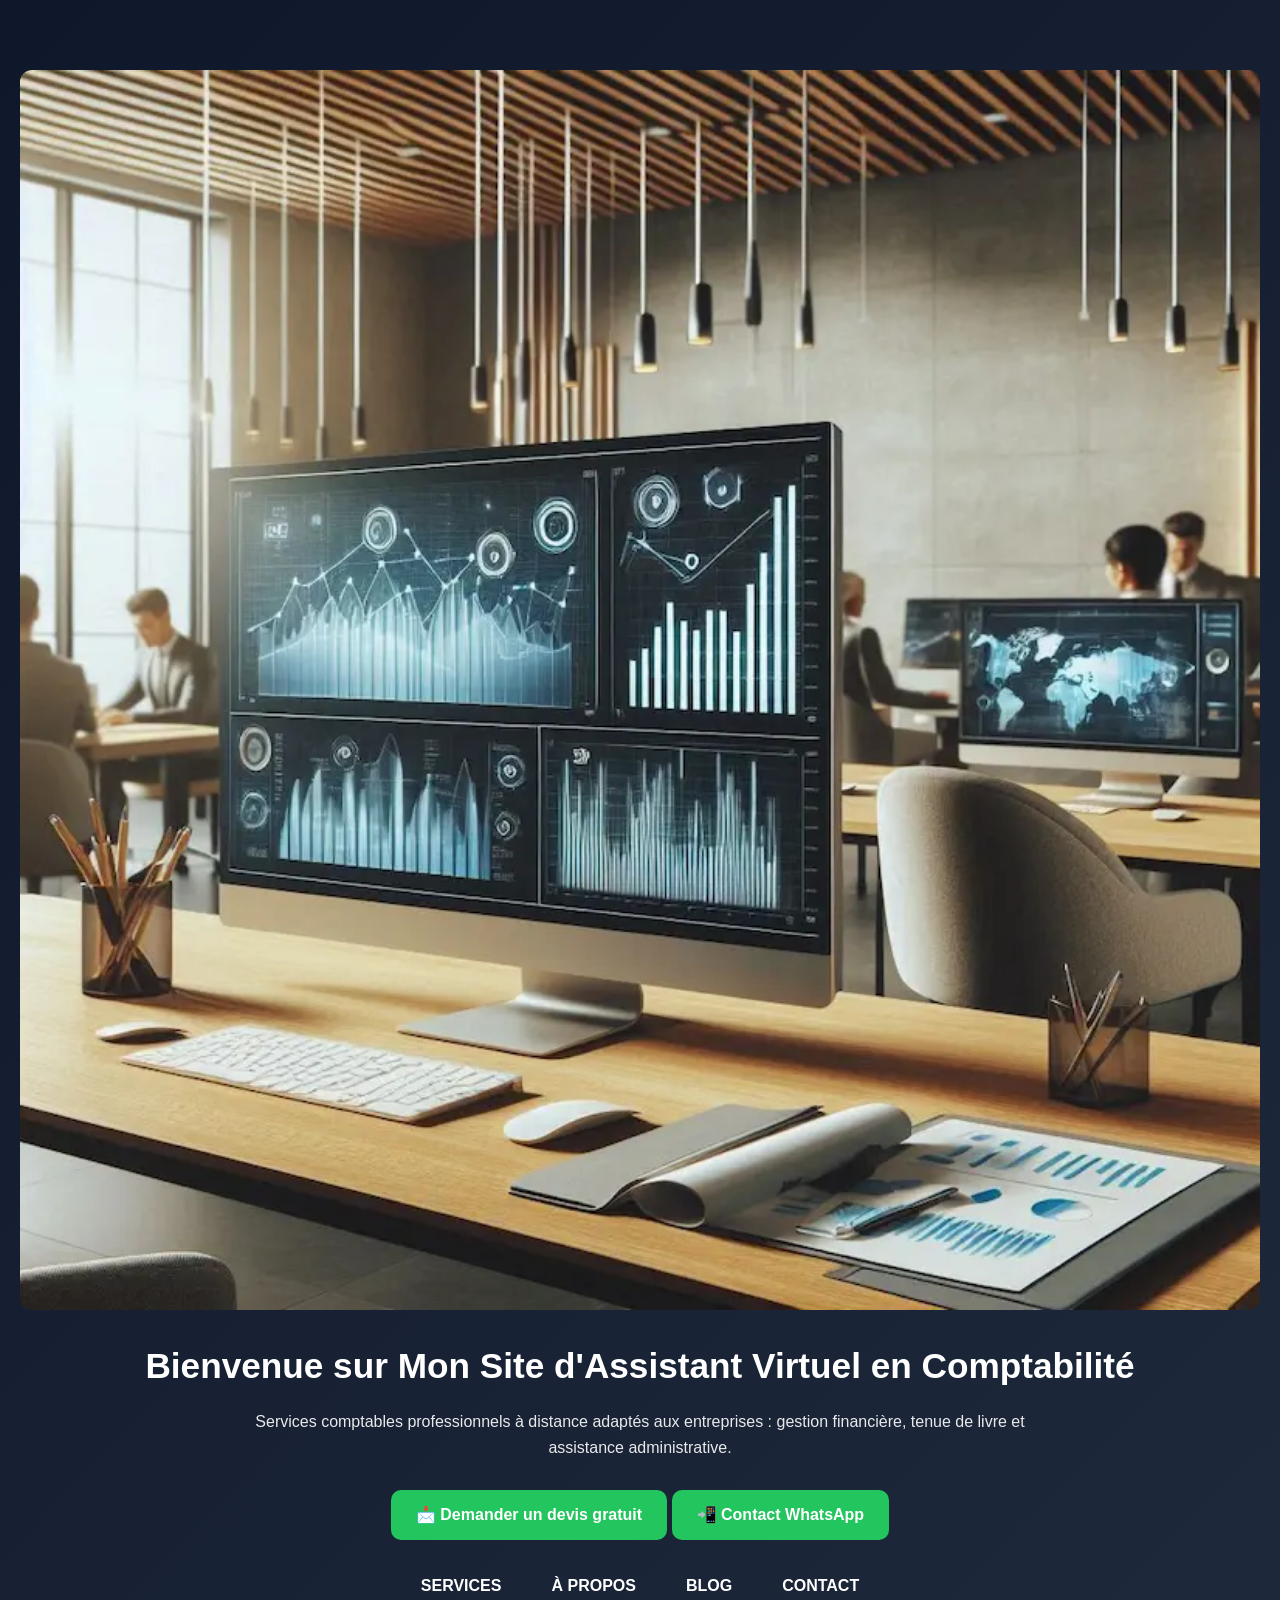
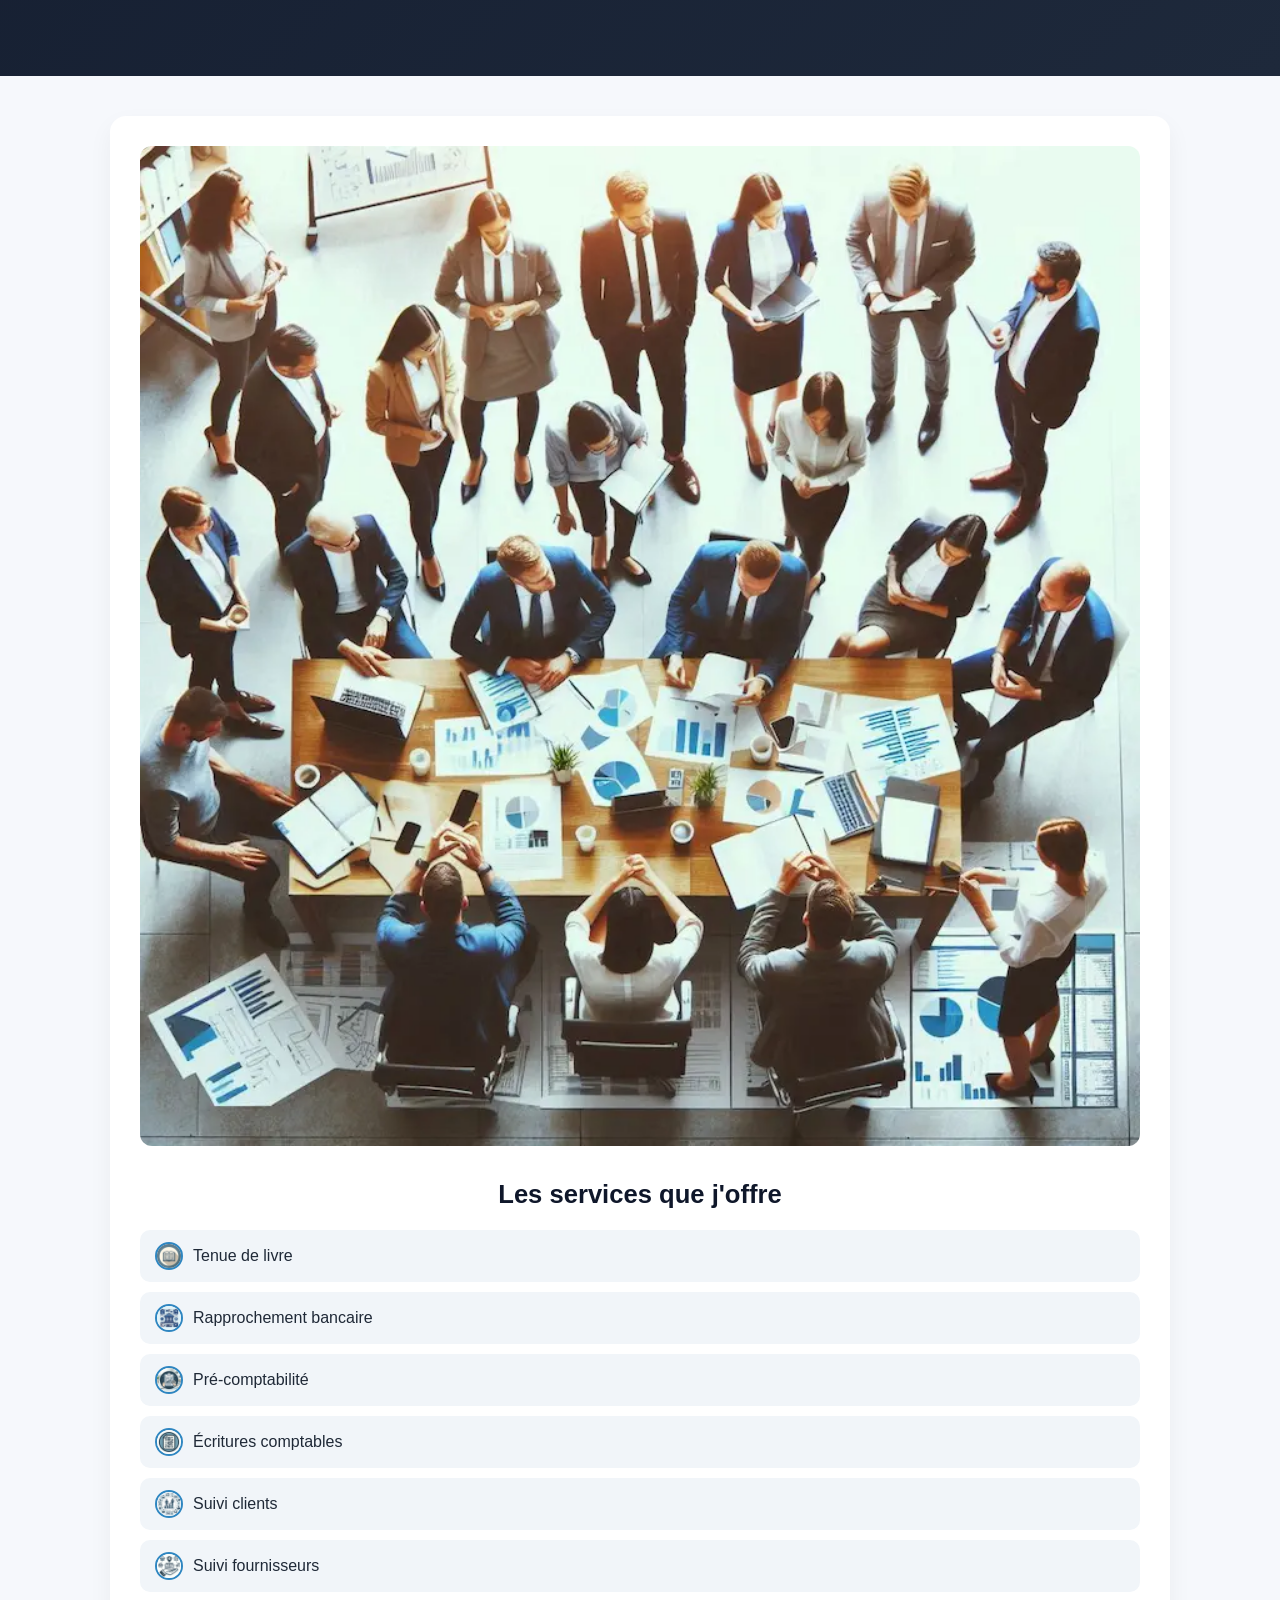
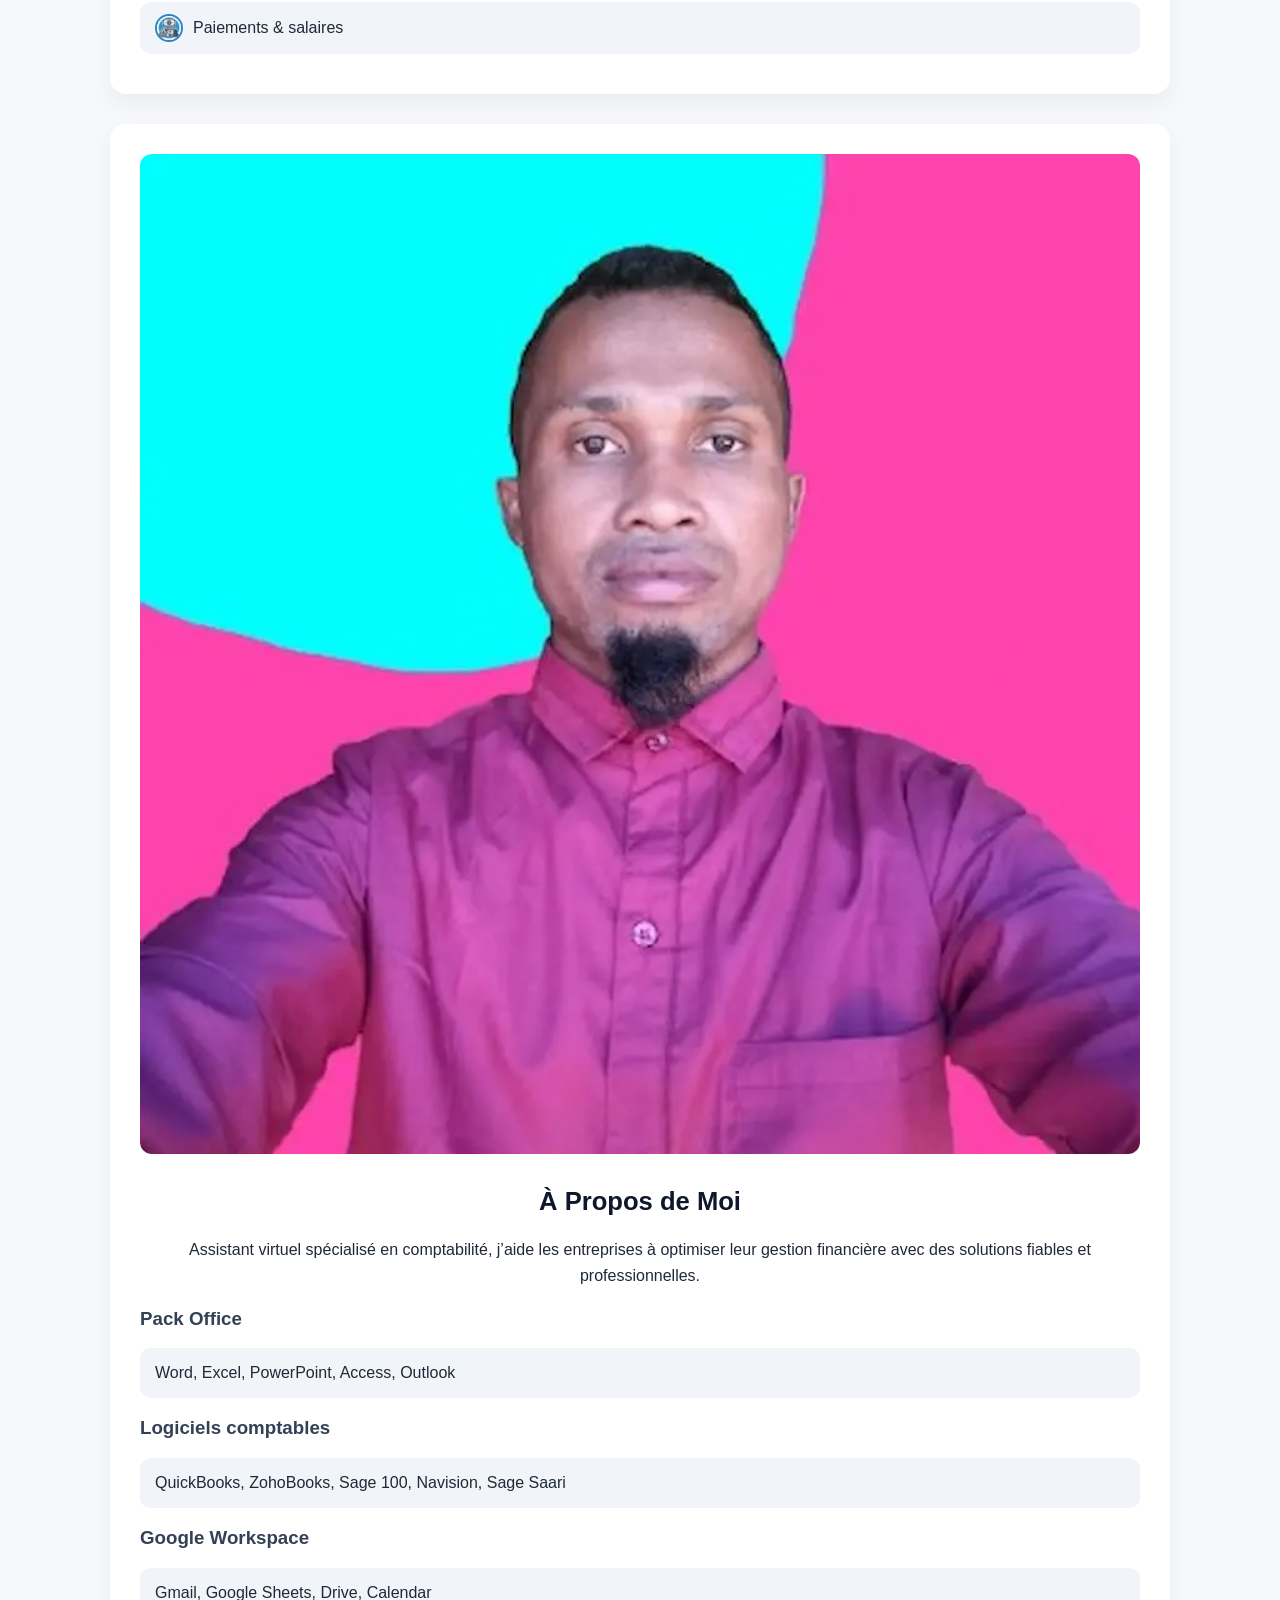
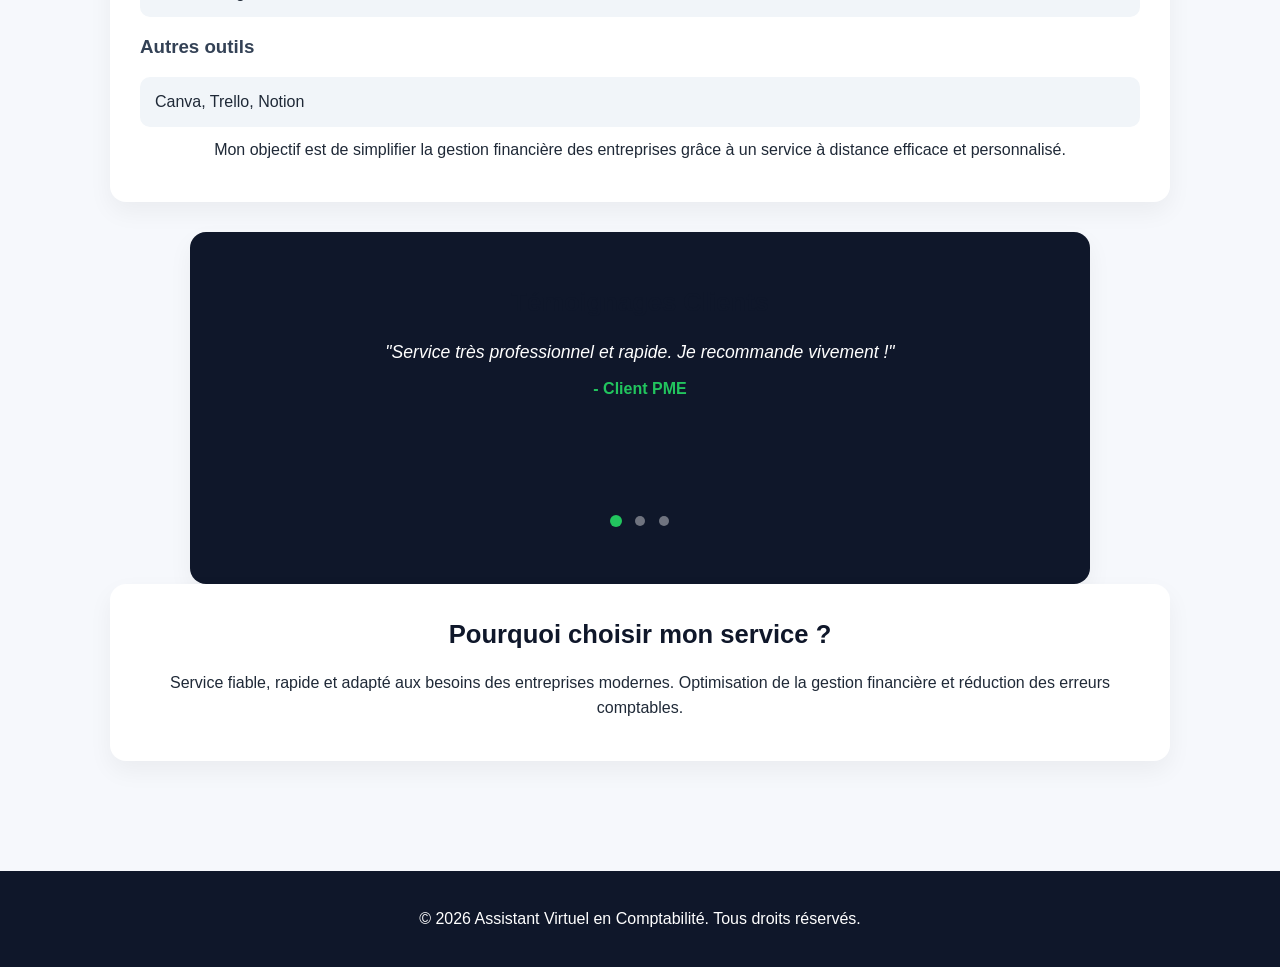
<file: index.html>
<!DOCTYPE html>
<html lang="fr">

<head>
    <meta charset="UTF-8">
    <meta name="viewport" content="width=device-width, initial-scale=1.0">

    <title>Assistant Virtuel Comptable | Comptabilité Freelance Professionnelle</title>

    <meta name="description" content="Assistant virtuel en comptabilité pour PME et entrepreneurs : tenue de livre, rapprochement bancaire, écritures comptables, suivi clients et fournisseurs. Service fiable et professionnel.">

    <meta name="robots" content="index, follow">

    <link rel="canonical" href="https://virtuel-comptable.web.app/">

    <meta name="author" content="Assistant Virtuel Comptable">

    <!-- Open Graph SEO -->
    <meta property="og:title" content="Assistant Virtuel Comptable">
    <meta property="og:description" content="Services de comptabilité virtuelle professionnels pour entreprises et freelances.">
    <meta property="og:type" content="website">
    <meta property="og:url" content="https://virtuel-comptable.web.app/">

    <link rel="icon" href="images/favicon.ico">

    <link rel="stylesheet" href="css/styles.css">

    <!-- Structured Data SEO -->
    <script type="application/ld+json">
    {
      "@context": "https://schema.org",
      "@type": "ProfessionalService",
      "name": "Assistant Virtuel Comptable",
      "url": "https://virtuel-comptable.web.app",
      "description": "Services de comptabilité virtuelle pour PME et entrepreneurs",
      "areaServed": "Worldwide"
    }
    </script>

</head>

<body>

<header>
    <img src="images/banner.webp" loading="lazy" alt="Bureau de comptabilité moderne avec graphiques financiers" class="responsive-img" width="800" height="600">

    <h1>Bienvenue sur Mon Site d'Assistant Virtuel en Comptabilité</h1>

    <p>
        Services comptables professionnels à distance adaptés aux entreprises : gestion financière, tenue de livre et assistance administrative.
    </p>

    <a href="contact.html" class="cta-button">📩 Demander un devis gratuit</a>

    <a href="https://wa.me/261380806430" class="cta-button">
        📲 Contact WhatsApp
    </a>

    <nav class="navbar">
        <a href="services.html">SERVICES</a>
        <a href="about.html">À PROPOS</a>
        <a href="blog.html">BLOG</a>
        <a href="contact.html">CONTACT</a>
    </nav>
</header>

<main>

    <section>
        <img src="images/teamwork.webp" loading="lazy" alt="Travail en équipe comptabilité" class="responsive-img" width="800" height="600">

        <h2>Les services que j'offre</h2>

        <ul>
            <li><img src="images/bookkeeping-icon.webp" loading="lazy" alt=""> Tenue de livre</li>
            <li><img src="images/bank-reconciliation-icon.webp" loading="lazy" alt=""> Rapprochement bancaire</li>
            <li><img src="images/pre-accounting-icon.webp" loading="lazy" alt=""> Pré-comptabilité</li>
            <li><img src="images/accounting-icon.webp" loading="lazy" alt=""> Écritures comptables</li>
            <li><img src="images/client-management-icon.webp" loading="lazy" alt=""> Suivi clients</li>
            <li><img src="images/supplier-management-icon.webp" loading="lazy" alt=""> Suivi fournisseurs</li>
            <li><img src="images/payment-icon.webp" loading="lazy" alt=""> Paiements & salaires</li>
        </ul>
    </section>

    <section>
        <img src="images/profil.webp" loading="lazy" alt="Photo de profil assistant virtuel" class="responsive-img" width="800" height="600">

        <h2>À Propos de Moi</h2>

        <p>
            Assistant virtuel spécialisé en comptabilité, j’aide les entreprises à optimiser leur gestion financière avec des solutions fiables et professionnelles.
        </p>

        <h3>Pack Office</h3>
        <ul><li>Word, Excel, PowerPoint, Access, Outlook</li></ul>

        <h3>Logiciels comptables</h3>
        <ul><li>QuickBooks, ZohoBooks, Sage 100, Navision, Sage Saari</li></ul>

        <h3>Google Workspace</h3>
        <ul><li>Gmail, Google Sheets, Drive, Calendar</li></ul>

        <h3>Autres outils</h3>
        <ul><li>Canva, Trello, Notion</li></ul>

        <p>
            Mon objectif est de simplifier la gestion financière des entreprises grâce à un service à distance efficace et personnalisé.
        </p>
    </section>

    <section class="temoignages">

        <h2>Témoignages Clients</h2>

        <div class="carousel">

            <div class="testimonial active">
                <p>"Service très professionnel et rapide. Je recommande vivement !"</p>
                <strong>- Client PME</strong>
            </div>

            <div class="testimonial">
                <p>"Très bon travail, mon suivi comptable est maintenant bien organisé."</p>
                <strong>- Entrepreneur freelance</strong>
            </div>

            <div class="testimonial">
                <p>"Excellent assistant virtuel, sérieux et efficace."</p>
                <strong>- Startup client</strong>
            </div>

        </div>

        <div class="dots">
            <span class="dot active" onclick="showSlide(0)"></span>
            <span class="dot" onclick="showSlide(1)"></span>
            <span class="dot" onclick="showSlide(2)"></span>
        </div>

    </section>

    <section>
        <h2>Pourquoi choisir mon service ?</h2>
        <p>
            Service fiable, rapide et adapté aux besoins des entreprises modernes. Optimisation de la gestion financière et réduction des erreurs comptables.
        </p>
    </section>

</main>

<footer>
    <p>&copy; 2026 Assistant Virtuel en Comptabilité. Tous droits réservés.</p>
</footer>

<script>
let currentIndex = 0;
const slides = document.querySelectorAll(".testimonial");
const dots = document.querySelectorAll(".dot");

function showSlide(index) {
    slides.forEach((slide, i) => {
        slide.classList.remove("active");
        dots[i].classList.remove("active");
    });

    slides[index].classList.add("active");
    dots[index].classList.add("active");

    currentIndex = index;
}

setInterval(() => {
    currentIndex = (currentIndex + 1) % slides.length;
    showSlide(currentIndex);
}, 5000);
</script>

</body>
</html>
</file>
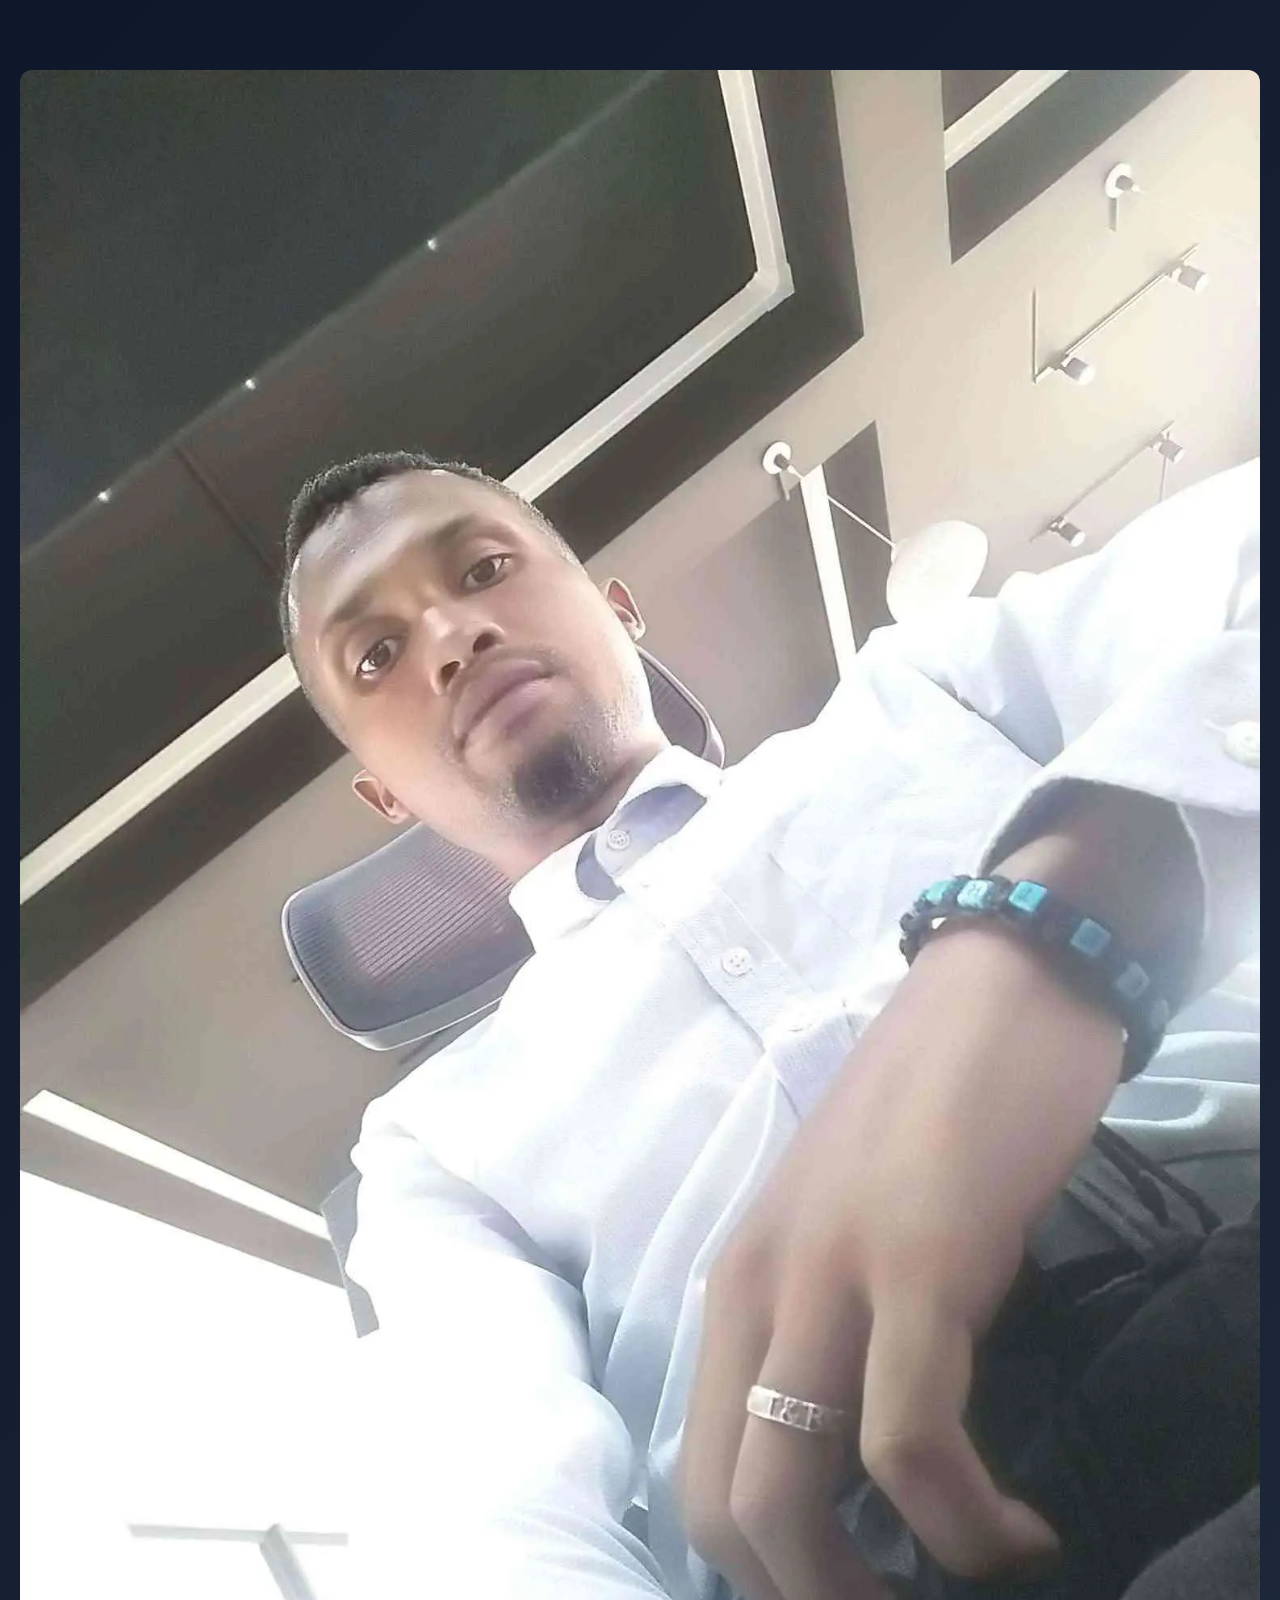
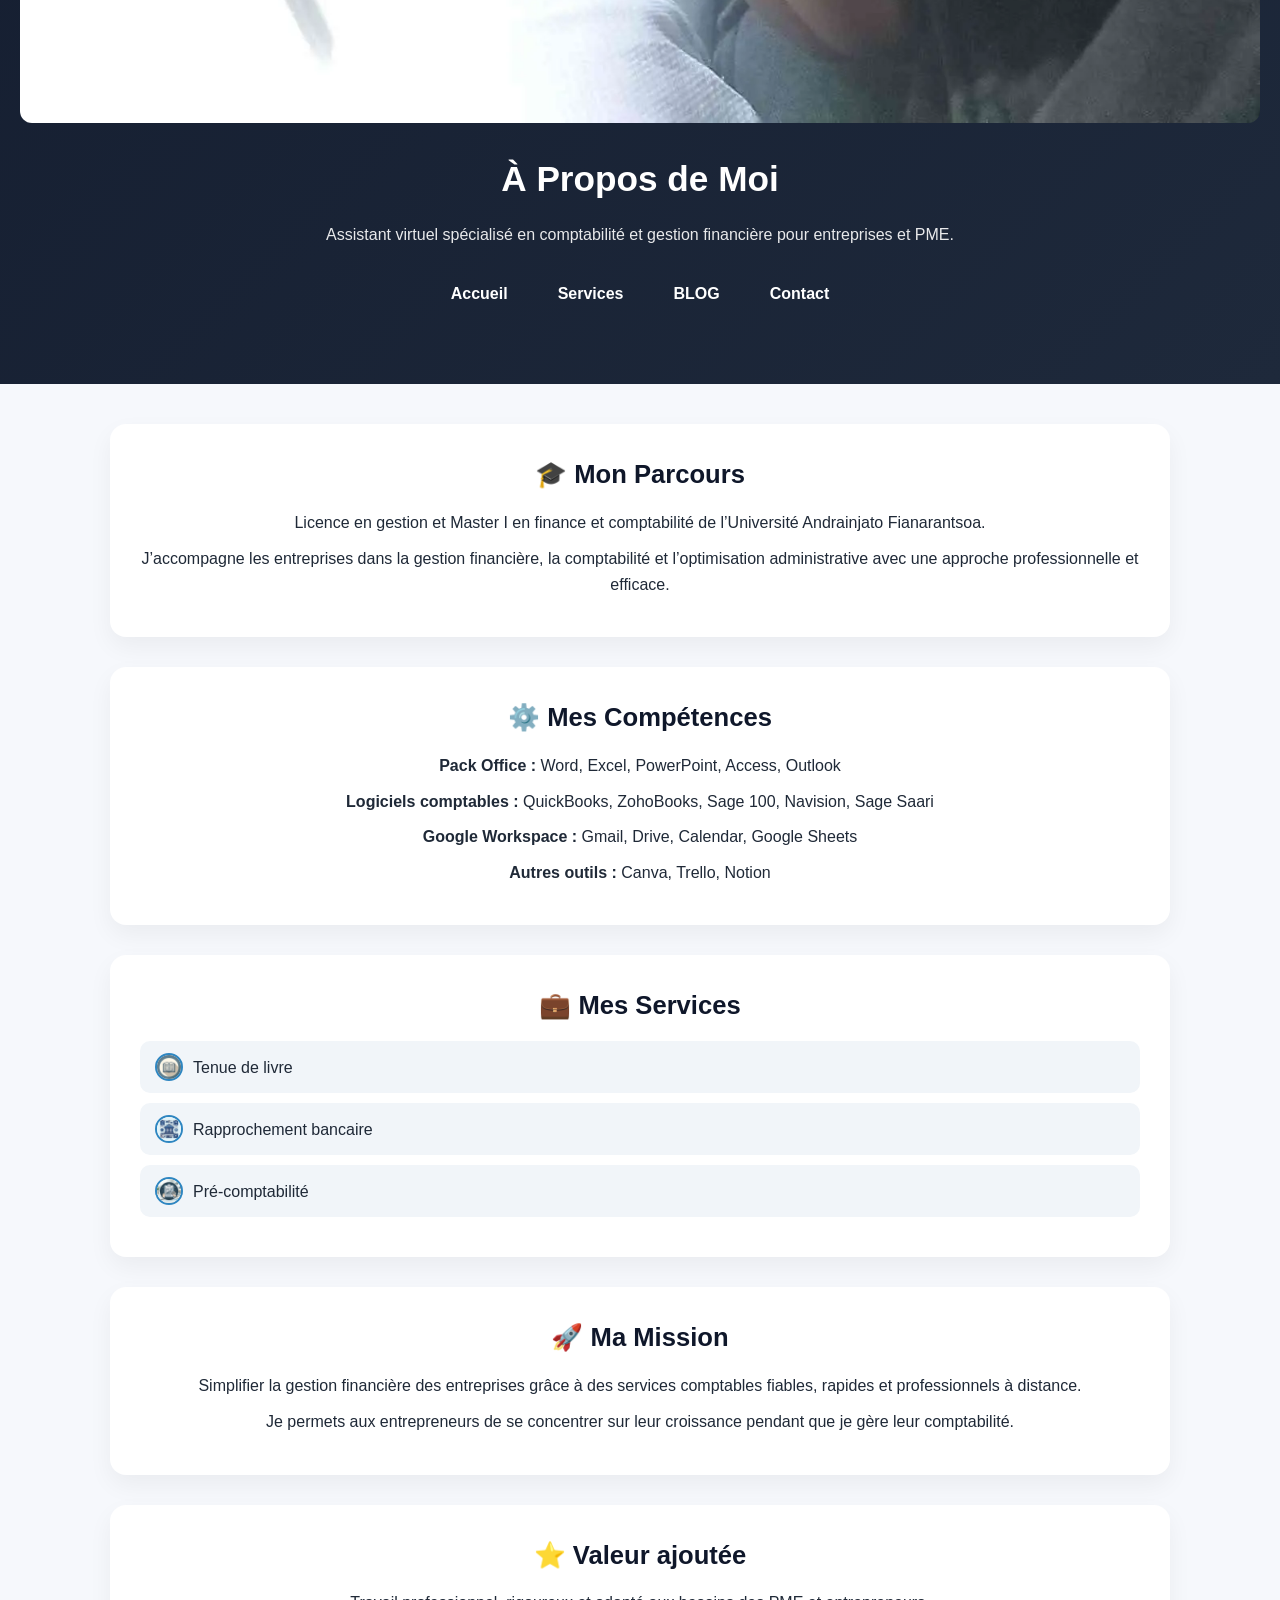
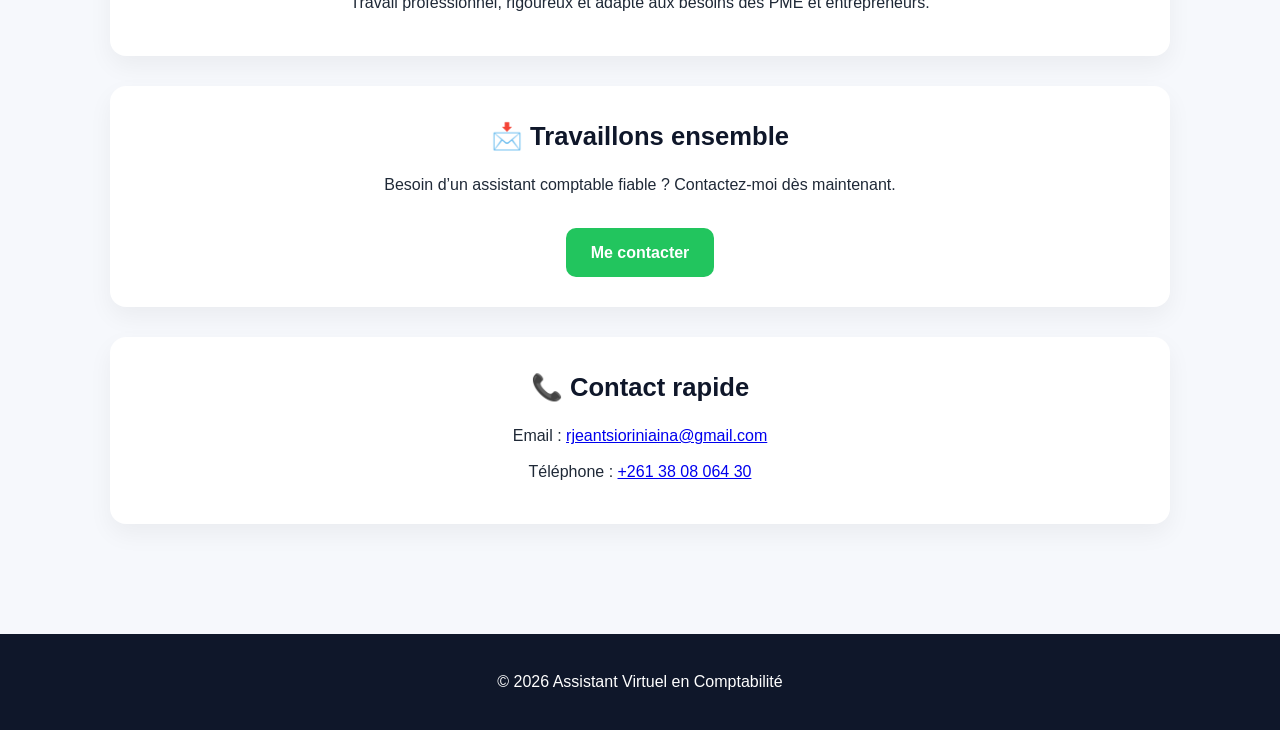
<file: about.html>
<!DOCTYPE html>
<html lang="fr">

<head>
    <meta charset="UTF-8">
    <meta name="viewport" content="width=device-width, initial-scale=1.0">

    <title>À Propos | Assistant Virtuel en Comptabilité Professionnel</title>

    <meta name="description" content="Découvrez mon parcours en comptabilité, mes compétences et mon expertise en gestion financière pour PME et entrepreneurs.">

    <meta name="author" content="Assistant Virtuel Comptabilité">

    <meta name="robots" content="index, follow">

    <link rel="canonical" href="https://virtuel-comptable.web.app/about">

    <link rel="stylesheet" href="css/styles.css">

    <!-- Open Graph SEO -->
    <meta property="og:title" content="À Propos | Assistant Virtuel Comptabilité">
    <meta property="og:description" content="Parcours professionnel et expertise en comptabilité et gestion financière.">
    <meta property="og:type" content="website">
    <meta property="og:url" content="https://virtuel-comptable.web.app/about">
    <meta property="og:image" content="images/profil.webp">

    <!-- Twitter -->
    <meta name="twitter:card" content="summary_large_image">
    <meta name="twitter:title" content="À Propos | Assistant Virtuel Comptabilité">
    <meta name="twitter:description" content="Expert en comptabilité et gestion financière à distance.">
    <meta name="twitter:image" content="images/profil.webp">
</head>

<body>

<header>

    <img src="images/about.webp"
         loading="lazy"
         alt="Assistant virtuel comptable professionnel"
         class="responsive-img"
         width="800"
         height="600">

    <h1>À Propos de Moi</h1>

    <p>
        Assistant virtuel spécialisé en comptabilité et gestion financière pour entreprises et PME.
    </p>

    <nav>
        <a href="index.html">Accueil</a>
        <a href="services.html">Services</a>
        <a href="blog.html">BLOG</a>
        <a href="contact.html">Contact</a>
    </nav>

</header>

<main>

<section>

    <h2>🎓 Mon Parcours</h2>

    <p>
        Licence en gestion et Master I en finance et comptabilité de l’Université Andrainjato Fianarantsoa.
    </p>

    <p>
        J’accompagne les entreprises dans la gestion financière, la comptabilité et l’optimisation administrative avec une approche professionnelle et efficace.
    </p>

</section>

<section>

    <h2>⚙️ Mes Compétences</h2>

    <p><strong>Pack Office :</strong> Word, Excel, PowerPoint, Access, Outlook</p>
    <p><strong>Logiciels comptables :</strong> QuickBooks, ZohoBooks, Sage 100, Navision, Sage Saari</p>
    <p><strong>Google Workspace :</strong> Gmail, Drive, Calendar, Google Sheets</p>
    <p><strong>Autres outils :</strong> Canva, Trello, Notion</p>

</section>

<section>

    <h2>💼 Mes Services</h2>

    <ul>
        <li><img src="images/bookkeeping-icon.webp" loading="lazy" alt="Tenue de livre"> Tenue de livre</li>
        <li><img src="images/bank-reconciliation-icon.webp" loading="lazy" alt="Rapprochement bancaire"> Rapprochement bancaire</li>
        <li><img src="images/pre-accounting-icon.webp" loading="lazy" alt="Pré-comptabilité"> Pré-comptabilité</li>
    </ul>

</section>

<section>

    <h2>🚀 Ma Mission</h2>

    <p>
        Simplifier la gestion financière des entreprises grâce à des services comptables fiables, rapides et professionnels à distance.
    </p>

    <p>
        Je permets aux entrepreneurs de se concentrer sur leur croissance pendant que je gère leur comptabilité.
    </p>

</section>

<section>

    <h2>⭐ Valeur ajoutée</h2>

    <p>
        Travail professionnel, rigoureux et adapté aux besoins des PME et entrepreneurs.
    </p>

</section>

<section style="text-align:center;">

    <h2>📩 Travaillons ensemble</h2>

    <p>Besoin d’un assistant comptable fiable ? Contactez-moi dès maintenant.</p>

    <a href="contact.html" class="cta-button">Me contacter</a>

</section>

<section class="contact-info">

    <h2>📞 Contact rapide</h2>

    <p>Email : <a href="mailto:rjeantsioriniaina@gmail.com">rjeantsioriniaina@gmail.com</a></p>

    <p>Téléphone : <a href="tel:+261380806430">+261 38 08 064 30</a></p>

</section>

</main>

<footer>
    <p>&copy; 2026 Assistant Virtuel en Comptabilité</p>
</footer>

</body>
</html>
</file>
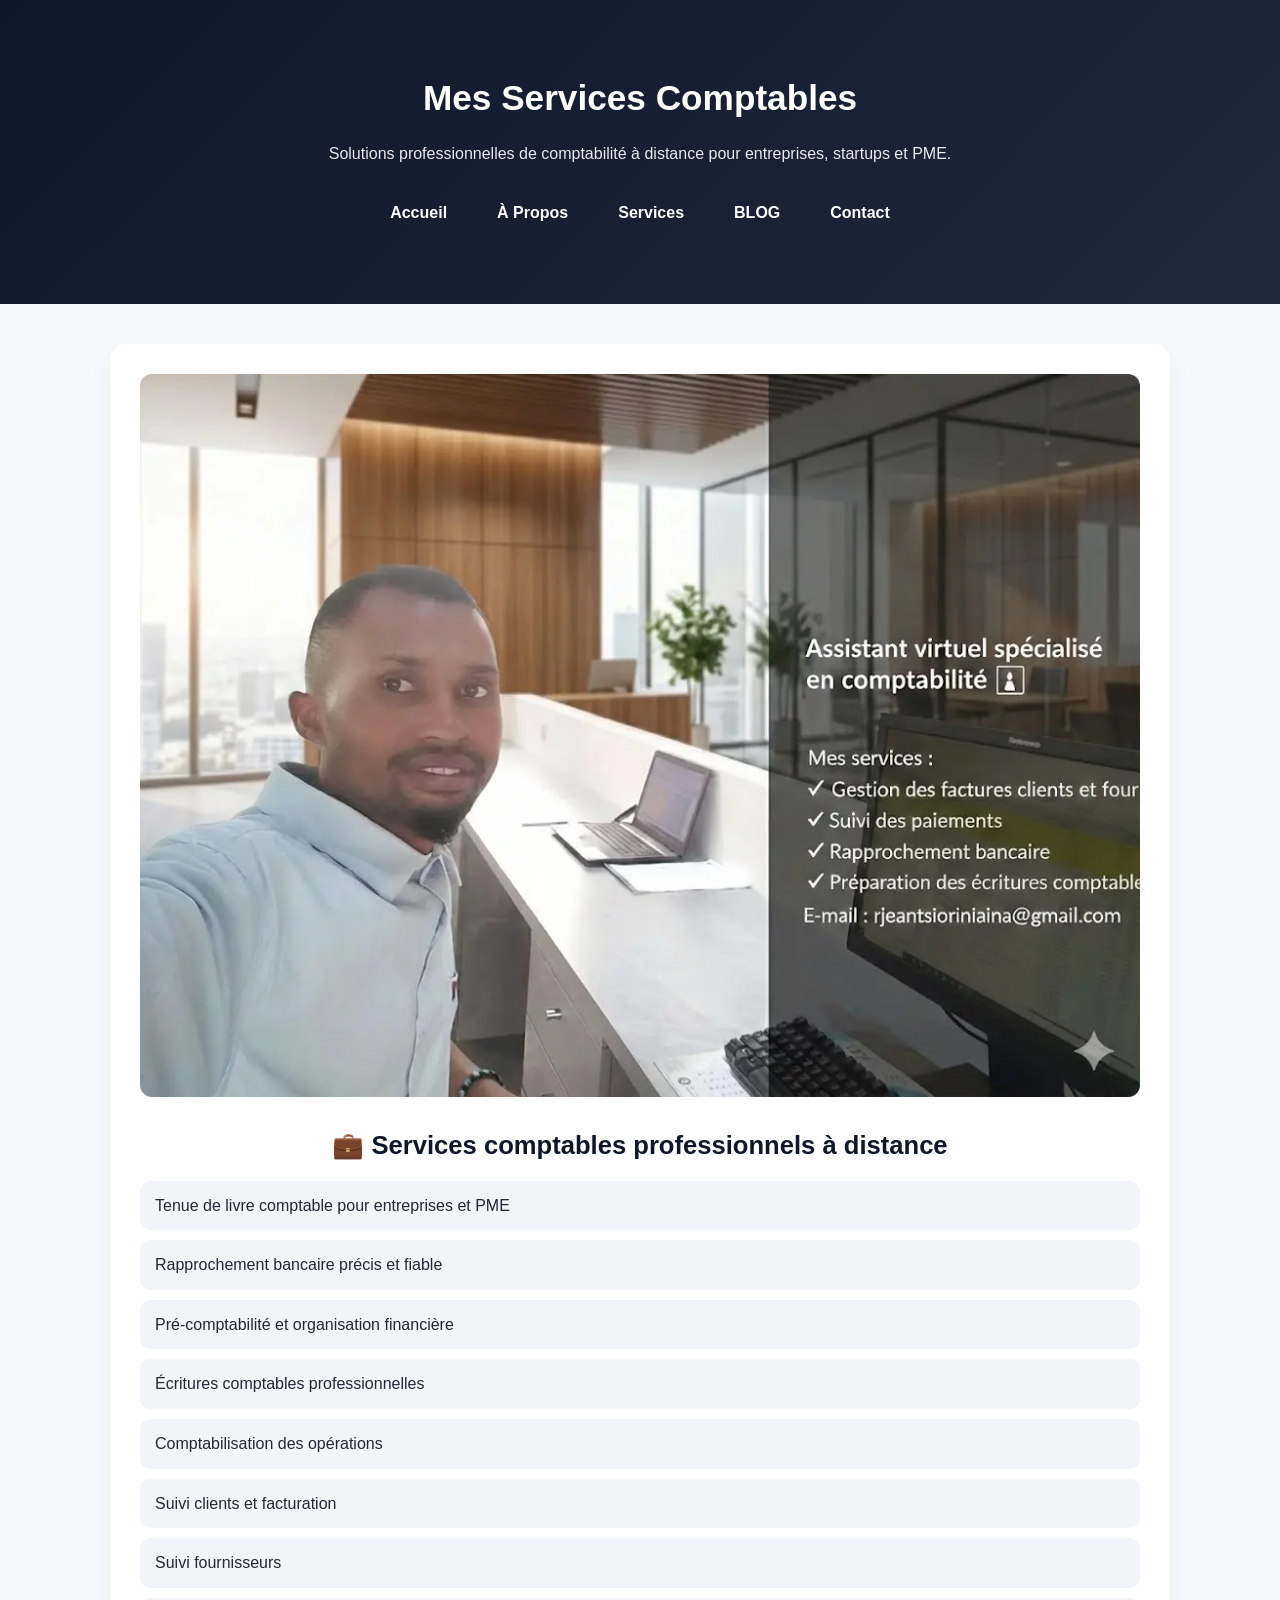
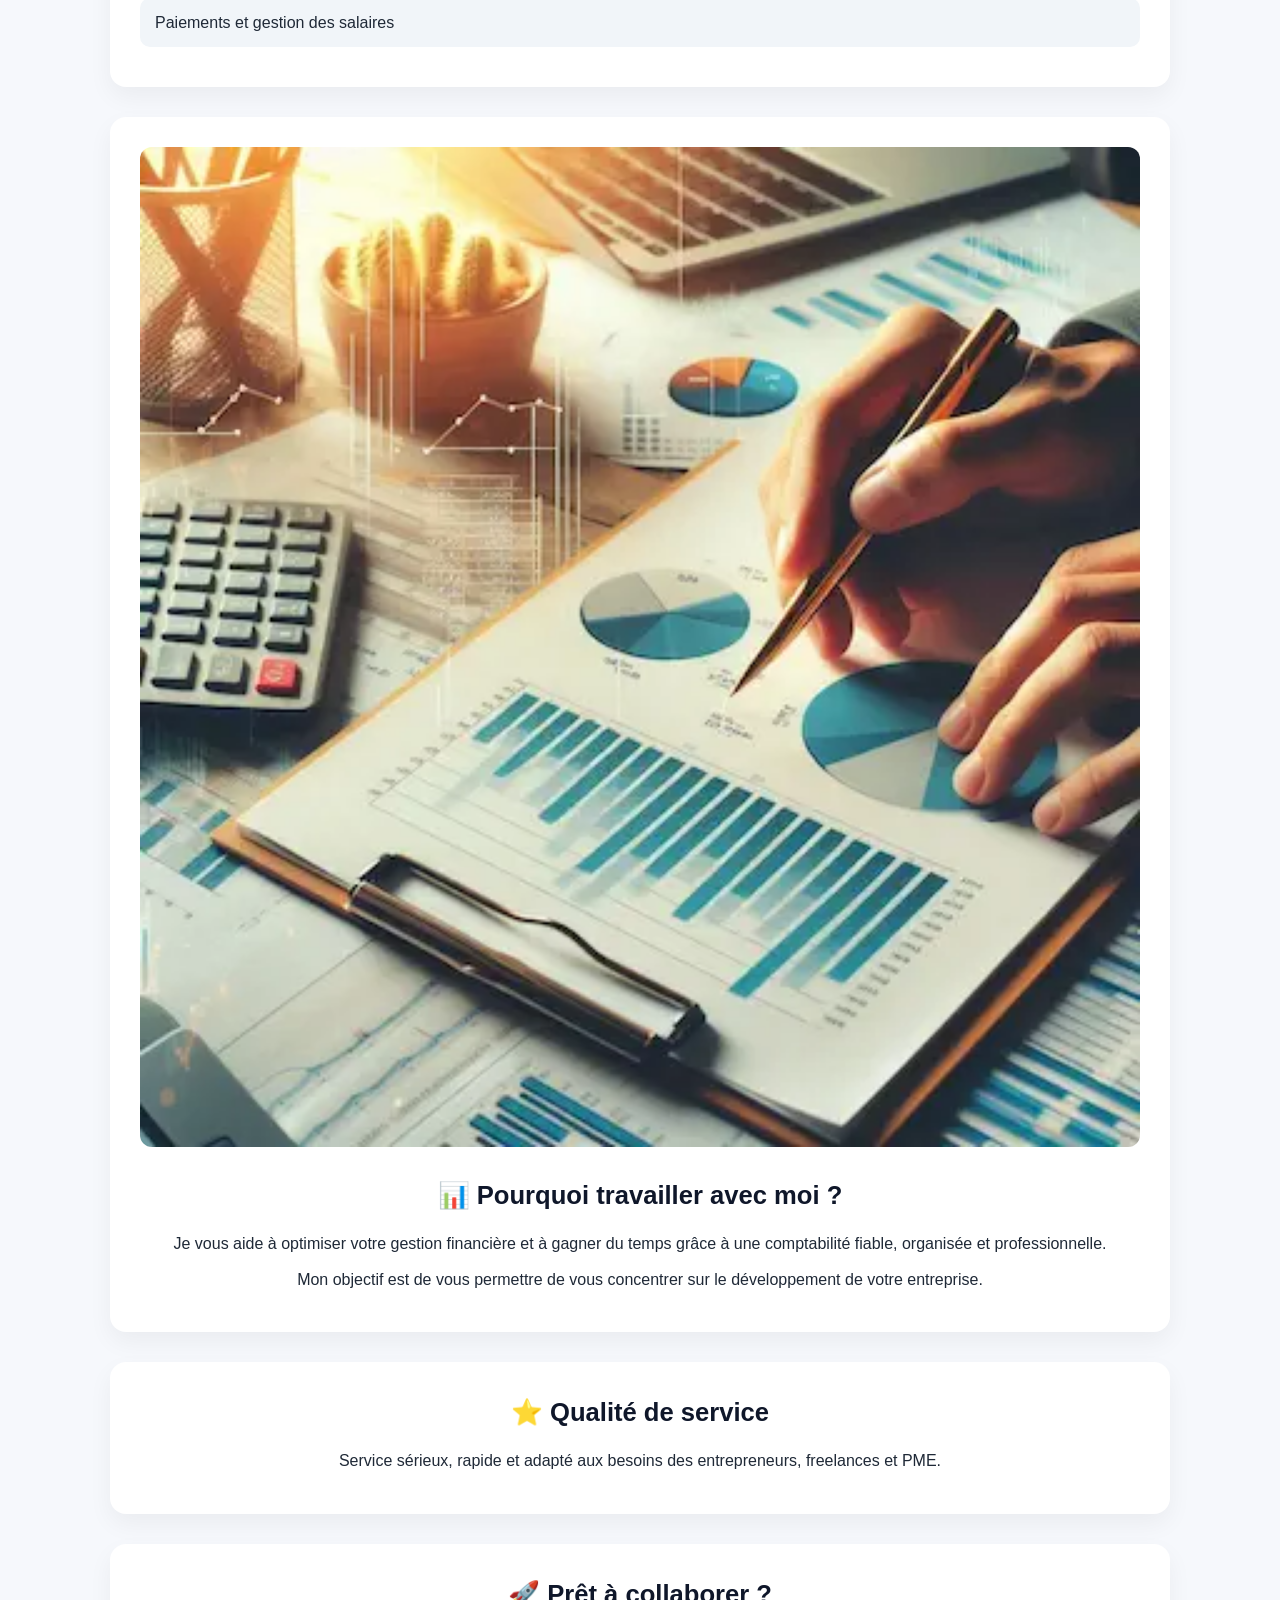
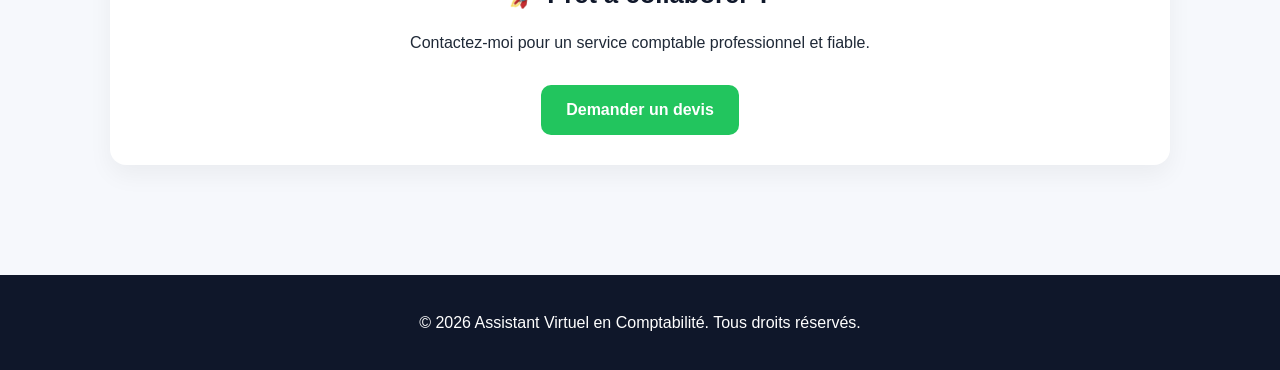
<file: services.html>
<!DOCTYPE html>
<html lang="fr">

<head>
    <meta charset="UTF-8">
    <meta name="viewport" content="width=device-width, initial-scale=1.0">

    <title>Services Comptables Freelance | Assistant Virtuel Professionnel</title>

    <meta name="description" content="Services comptables professionnels à distance : tenue de livre, rapprochement bancaire, pré-comptabilité, suivi clients et fournisseurs, paiements et gestion financière.">

    <meta name="robots" content="index, follow">

    <link rel="canonical" href="https://virtuel-comptable.web.app/services">

    <link rel="icon" href="images/favicon.ico">

    <link rel="stylesheet" href="css/styles.css">

    <!-- Open Graph SEO -->
    <meta property="og:title" content="Services Comptables Freelance">
    <meta property="og:description" content="Services de comptabilité à distance pour PME et entrepreneurs.">
    <meta property="og:type" content="website">
    <meta property="og:url" content="https://virtuel-comptable.web.app/services">

</head>

<body>

<header>
    <h1>Mes Services Comptables</h1>

    <p>
        Solutions professionnelles de comptabilité à distance pour entreprises, startups et PME.
    </p>

    <nav>
        <a href="index.html">Accueil</a>
        <a href="about.html">À Propos</a>
        <a href="services.html">Services</a>
        <a href="blog.html">BLOG</a>
        <a href="contact.html">Contact</a>
    </nav>
</header>

<main>

<section>

    <img src="images/Assistant-Viruel.webp"
         loading="lazy"
         alt="Services comptables professionnels pour PME et entrepreneurs"
         class="responsive-img"
         width="800"
         height="600">

    <h2>💼 Services comptables professionnels à distance</h2>

    <ul>
        <li>Tenue de livre comptable pour entreprises et PME</li>
        <li>Rapprochement bancaire précis et fiable</li>
        <li>Pré-comptabilité et organisation financière</li>
        <li>Écritures comptables professionnelles</li>
        <li>Comptabilisation des opérations</li>
        <li>Suivi clients et facturation</li>
        <li>Suivi fournisseurs</li>
        <li>Paiements et gestion des salaires</li>
    </ul>

</section>

<section>

    <img src="images/financial-charts.webp"
         loading="lazy"
         alt="Analyse financière et gestion comptable professionnelle"
         class="responsive-img"
         width="800"
         height="600">

    <h2>📊 Pourquoi travailler avec moi ?</h2>

    <p>
        Je vous aide à optimiser votre gestion financière et à gagner du temps grâce à une comptabilité fiable, organisée et professionnelle.
    </p>

    <p>
        Mon objectif est de vous permettre de vous concentrer sur le développement de votre entreprise.
    </p>

</section>

<section>

    <h2>⭐ Qualité de service</h2>

    <p>
        Service sérieux, rapide et adapté aux besoins des entrepreneurs, freelances et PME.
    </p>

</section>

<section style="text-align:center;">

    <h2>🚀 Prêt à collaborer ?</h2>

    <p>Contactez-moi pour un service comptable professionnel et fiable.</p>

    <a href="contact.html" class="cta-button">Demander un devis</a>

</section>

</main>

<footer>
    <p>&copy; 2026 Assistant Virtuel en Comptabilité. Tous droits réservés.</p>
</footer>

</body>
</html>
</file>
<file: css/styles.css>
/* =========================
   RESET GLOBAL
========================= */
* {
    margin: 0;
    padding: 0;
    box-sizing: border-box;
    font-family: "Inter", Arial, sans-serif;
}

body {
    background: #f6f8fc;
    color: #1f2937;
    line-height: 1.6;
}

/* =========================
   HEADER (Fiverr style hero)
========================= */
header {
    background: linear-gradient(135deg, #0f172a, #1e293b);
    color: white;
    text-align: center;
    padding: 70px 20px;
}

header h1 {
    font-size: 2.2rem;
    margin-bottom: 15px;
}

header p {
    max-width: 800px;
    margin: 10px auto;
    opacity: 0.9;
}

/* =========================
   CTA BUTTON (conversion focus)
========================= */
.cta-button {
    display: inline-block;
    margin-top: 20px;
    padding: 12px 25px;
    background: #22c55e;
    color: white;
    text-decoration: none;
    border-radius: 10px;
    font-weight: bold;
    transition: all 0.3s ease;
}

.cta-button:hover {
    background: #16a34a;
    transform: translateY(-3px);
}

/* =========================
   NAVBAR
========================= */
nav {
    display: flex;
    justify-content: center;
    gap: 20px;
    flex-wrap: wrap;
    margin-top: 25px;
}

nav a {
    color: white;
    text-decoration: none;
    font-weight: bold;
    padding: 8px 15px;
    border-radius: 8px;
    transition: 0.3s;
}

nav a:hover {
    background: rgba(255,255,255,0.15);
}

/* =========================
   MAIN LAYOUT
========================= */
main {
    max-width: 1100px;
    margin: auto;
    padding: 40px 20px;
}

/* =========================
   SECTIONS (cards style Fiverr)
========================= */
section {
    background: white;
    margin-bottom: 30px;
    padding: 30px;
    border-radius: 16px;
    box-shadow: 0 10px 25px rgba(0,0,0,0.05);
}

/* =========================
   TITLES
========================= */
h1, h2 {
    text-align: center;
    margin-bottom: 15px;
}

h2 {
    font-size: 1.6rem;
    color: #0f172a;
}

h3 {
    margin-top: 15px;
    color: #334155;
}

/* =========================
   IMAGES
========================= */
.responsive-img {
    width: 100%;
    height: auto;
    border-radius: 12px;
    margin-bottom: 20px;
}

/* =========================
   SERVICES LIST (Fiverr cards style)
========================= */
ul {
    list-style: none;
    padding: 0;
    margin-top: 15px;
}

ul li {
    background: #f1f5f9;
    margin: 10px 0;
    padding: 12px 15px;
    border-radius: 10px;
    display: flex;
    align-items: center;
    gap: 10px;
    transition: 0.3s;
}

ul li:hover {
    background: #e2e8f0;
    transform: translateX(5px);
}

ul li img {
    width: 28px;
    height: 28px;
    border-radius: 50%;
    border: 2px solid #2E86C1;
}

/* =========================
   ABOUT / TEXT
========================= */
p {
    margin: 10px 0;
    text-align: center;
}

/* =========================
   TESTIMONIALS
========================= */
.temoignages {
    background: #0f172a;
    color: white;
    text-align: center;
    padding: 40px;
    border-radius: 16px;
}

.temoignages p {
    font-style: italic;
    margin-top: 10px;
}

/* =========================
   FORM (contact page)
========================= */
form {
    max-width: 600px;
    margin: auto;
    padding: 20px;
    background: #f4f4f4;
    border-radius: 12px;
    box-shadow: 0 10px 20px rgba(0,0,0,0.05);
}

form label {
    display: block;
    margin-bottom: 6px;
    font-weight: bold;
}

form input,
form textarea {
    width: 100%;
    padding: 10px;
    margin-bottom: 15px;
    border: 1px solid #ccc;
    border-radius: 8px;
    font-size: 15px;
}

form textarea {
    resize: vertical;
    height: 140px;
}

form button {
    width: 100%;
    padding: 12px;
    background: #2E86C1;
    color: white;
    border: none;
    border-radius: 8px;
    font-weight: bold;
    cursor: pointer;
    transition: 0.3s;
}

form button:hover {
    background: #1A5276;
}

/* =========================
   FOOTER
========================= */
footer {
    text-align: center;
    padding: 25px;
    background: #0f172a;
    color: white;
    margin-top: 40px;
}

/* =========================
   RESPONSIVE
========================= */
@media (max-width: 768px) {
    header h1 {
        font-size: 1.6rem;
    }

    section {
        padding: 20px;
    }

    nav {
        flex-direction: column;
        gap: 10px;
    }
}
.temoignages {
    background: #0f172a;
    color: white;
    padding: 50px 20px;
    text-align: center;
    border-radius: 16px;
    max-width: 900px;
    margin: auto;
}

.carousel {
    position: relative;
    min-height: 150px;
}

.testimonial {
    display: none;
    animation: fade 0.5s ease-in-out;
}

.testimonial.active {
    display: block;
}

.testimonial p {
    font-style: italic;
    font-size: 1.1rem;
    margin-bottom: 10px;
}

.testimonial strong {
    color: #22c55e;
}

/* animation fade */
@keyframes fade {
    from {opacity: 0; transform: translateY(10px);}
    to {opacity: 1; transform: translateY(0);}
}

/* dots */
.dots {
    margin-top: 20px;
}

.dot {
    height: 10px;
    width: 10px;
    margin: 0 5px;
    display: inline-block;
    border-radius: 50%;
    background: rgba(255,255,255,0.4);
    cursor: pointer;
    transition: 0.3s;
}

.dot.active {
    background: #22c55e;
    transform: scale(1.2);
}
</file>
